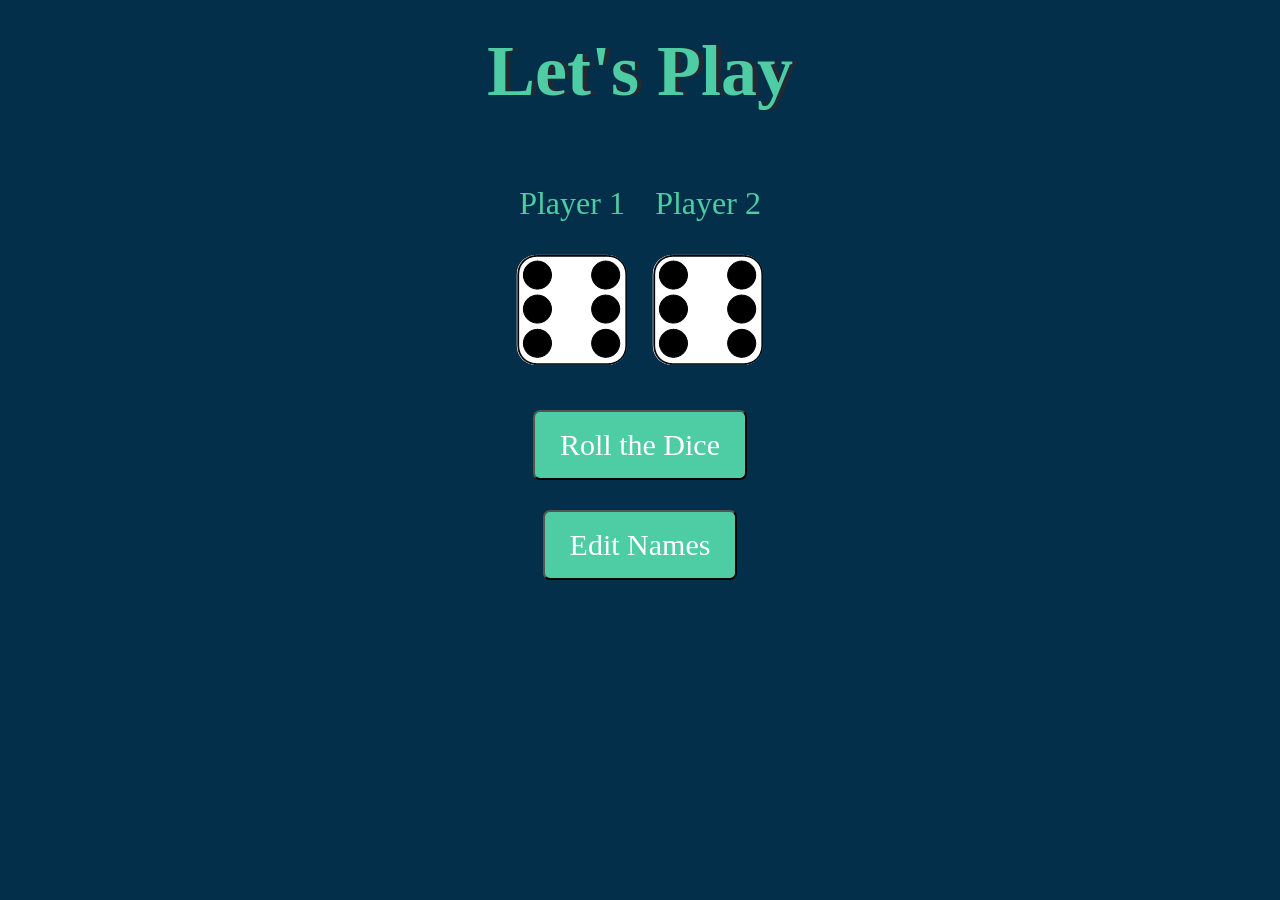
<file: index.html>
<!DOCTYPE html>
<html lang="en">
<head>
    <meta charset="UTF-8">
    <meta name="viewport" content="width=device-width, initial-scale=1.0">
    <title>Dice Game</title>
    <link rel="stylesheet" type="text/css" href="dice.css">
</head>
<body>
    <div class="container">
        <h1>Let's Play</h1>

        <div class="dice">
            <p class="Player1">Player 1</p>
            <img class="img1" src="dice6.png">
        </div>

        <div class="dice">
            <p class="Player2">Player 2</p>
            <img class="img2" src="dice6.png">
        </div>
    </div>

    <div class="container bottom">
        <button type="button" class="butn" onClick="rollTheDice()">
            Roll the Dice
        </button>
    </div>
    <div class="container bottom">
        <button type="button" class="butn" onClick="editNames()">
            Edit Names
        </button>
    </div>

    <script src="dice.js"></script>
</body>
</html>
</file>
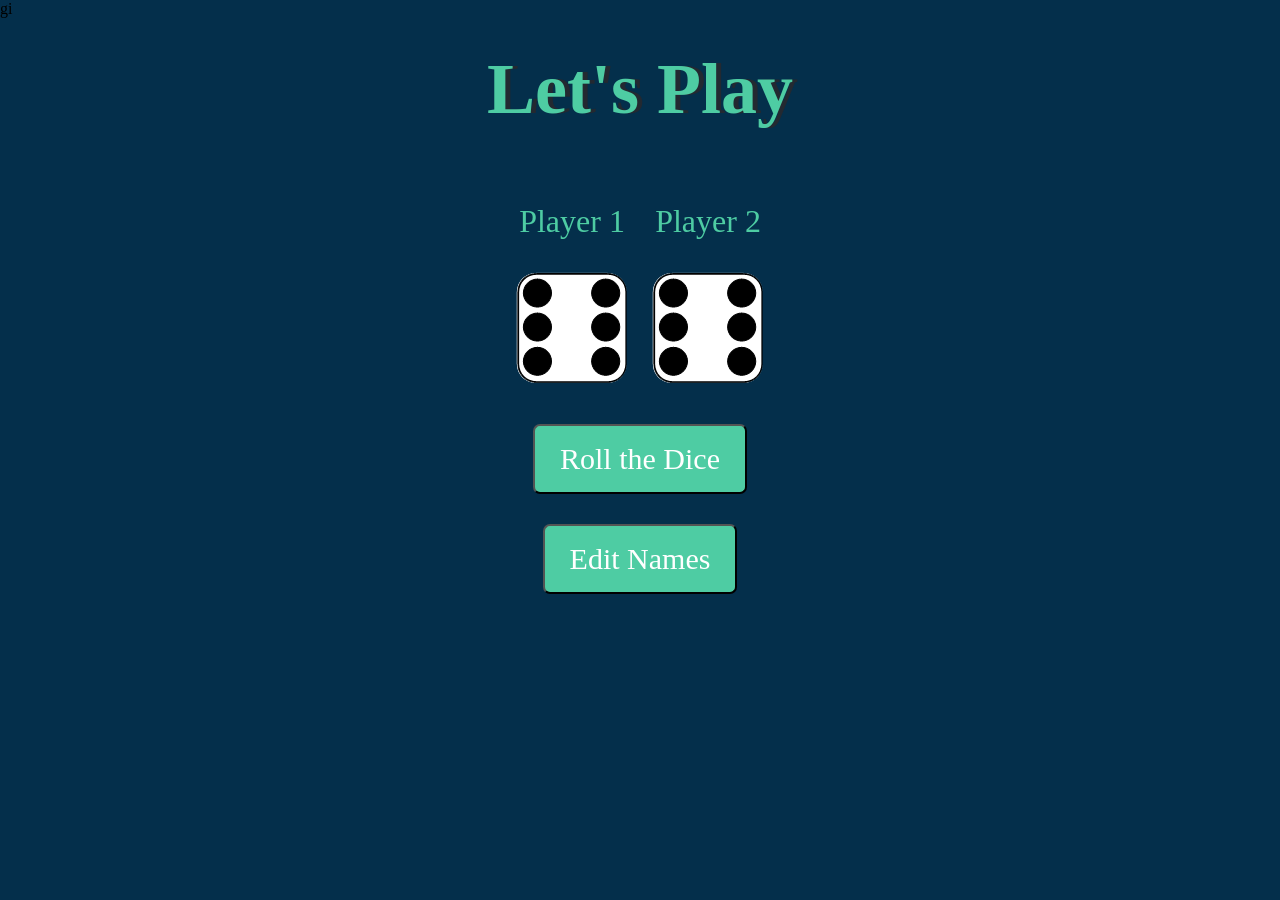
<file: dice.html>
gi<!DOCTYPE html>
<html lang="en">
<head>
    <meta charset="UTF-8">
    <meta name="viewport" content="width=device-width, initial-scale=1.0">
    <title>Dice Game</title>
    <link rel="stylesheet" type="text/css" href="dice.css">
</head>
<body>
    <div class="container">
        <h1>Let's Play</h1>

        <div class="dice">
            <p class="Player1">Player 1</p>
            <img class="img1" src="dice6.png">
        </div>

        <div class="dice">
            <p class="Player2">Player 2</p>
            <img class="img2" src="dice6.png">
        </div>
    </div>

    <div class="container bottom">
        <button type="button" class="butn" onClick="rollTheDice()">
            Roll the Dice
        </button>
    </div>
    <div class="container bottom">
        <button type="button" class="butn" onClick="editNames()">
            Edit Names
        </button>
    </div>

    <script src="dice.js"></script>
</body>
</html>
</file>
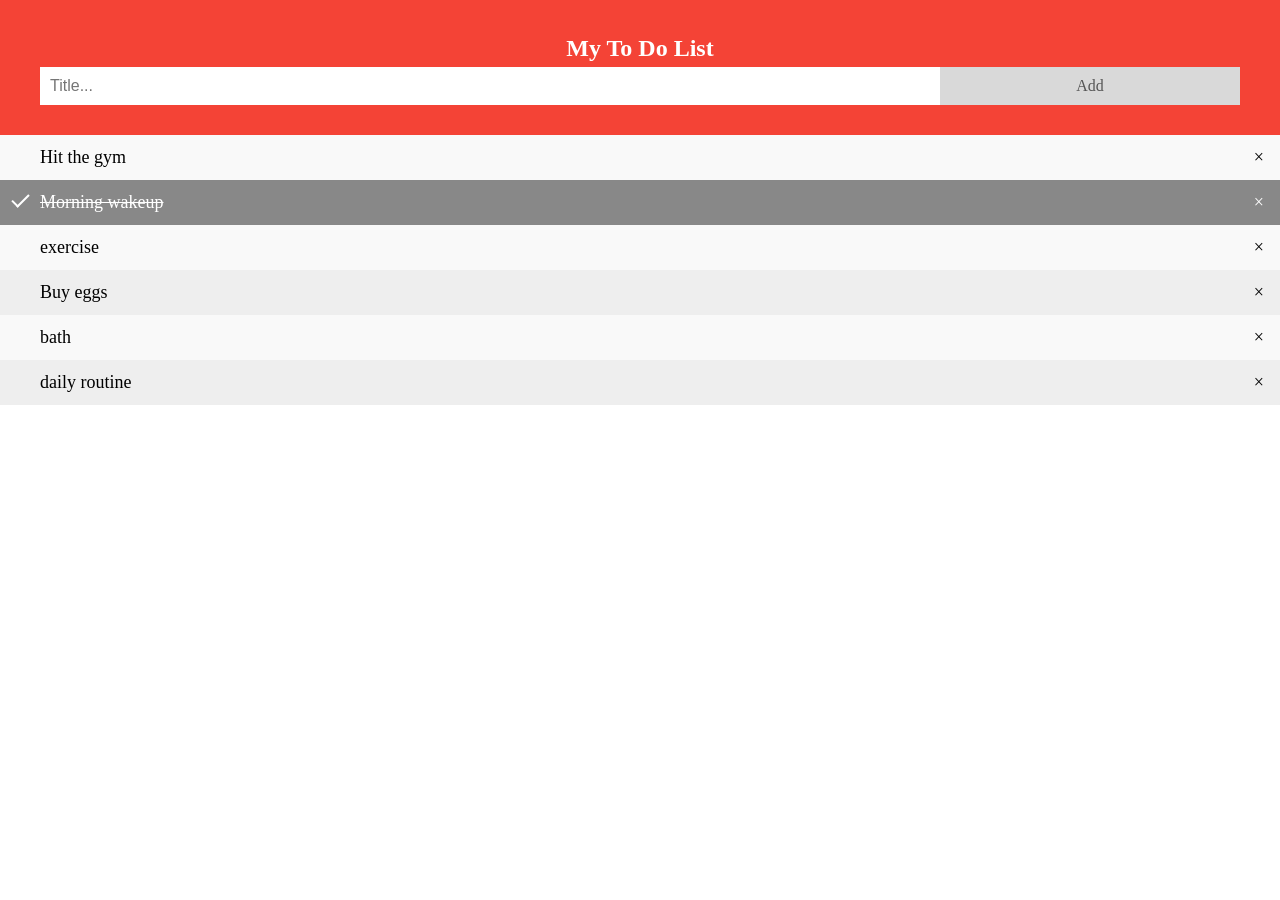
<file: To do.html>
<!DOCTYPE html>
<html>
<head>
<meta name="viewport" content="width=device-width, initial-scale=1">
<style>
body {
  margin: 0;
  min-width: 250px;
}

/* Include the padding and border in an element's total width and height */
* {
  box-sizing: border-box;
}

/* Remove margins and padding from the list */
ul {
  margin: 0;
  padding: 0;
}

/* Style the list items */
ul li {
  cursor: pointer;
  position: relative;
  padding: 12px 8px 12px 40px;
  list-style-type: none;
  background: #eee;
  font-size: 18px;
  transition: 0.2s;
  
  /* make the list items unselectable */
  -webkit-user-select: none;
  -moz-user-select: none;
  -ms-user-select: none;
  user-select: none;
}

/* Set all odd list items to a different color (zebra-stripes) */
ul li:nth-child(odd) {
  background: #f9f9f9;
}

/* Darker background-color on hover */
ul li:hover {
  background: #ddd;
}

/* When clicked on, add a background color and strike out text */
ul li.checked {
  background: #888;
  color: #fff;
  text-decoration: line-through;
}

/* Add a "checked" mark when clicked on */
ul li.checked::before {
  content: '';
  position: absolute;
  border-color: #fff;
  border-style: solid;
  border-width: 0 2px 2px 0;
  top: 10px;
  left: 16px;
  transform: rotate(45deg);
  height: 15px;
  width: 7px;
}

/* Style the close button */
.close {
  position: absolute;
  right: 0;
  top: 0;
  padding: 12px 16px 12px 16px;
}

.close:hover {
  background-color: #f44336;
  color: white;
}

/* Style the header */
.header {
  background-color: #f44336;
  padding: 30px 40px;
  color: white;
  text-align: center;
}

/* Clear floats after the header */
.header:after {
  content: "";
  display: table;
  clear: both;
}

/* Style the input */
input {
  margin: 0;
  border: none;
  border-radius: 0;
  width: 75%;
  padding: 10px;
  float: left;
  font-size: 16px;
}

/* Style the "Add" button */
.addBtn {
  padding: 10px;
  width: 25%;
  background: #d9d9d9;
  color: #555;
  float: left;
  text-align: center;
  font-size: 16px;
  cursor: pointer;
  transition: 0.3s;
  border-radius: 0;
}

.addBtn:hover {
  background-color: #bbb;
}
</style>
</head>
<body>

<div id="myDIV" class="header">
  <h2 style="margin:5px">My To Do List</h2>
  <input type="text" id="myInput" placeholder="Title...">
  <span onclick="newElement()" class="addBtn">Add</span>
</div>

<ul id="myUL">
  <li>Hit the gym</li>
  <li class="checked">Morning wakeup</li>
  <li>exercise</li>
  <li>Buy eggs</li>
  <li>bath</li>
  <li>daily routine</li>
</ul>

<script>
// Create a "close" button and append it to each list item
var myNodelist = document.getElementsByTagName("LI");
var i;
for (i = 0; i < myNodelist.length; i++) {
  var span = document.createElement("SPAN");
  var txt = document.createTextNode("\u00D7");
  span.className = "close";
  span.appendChild(txt);
  myNodelist[i].appendChild(span);
}

// Click on a close button to hide the current list item
var close = document.getElementsByClassName("close");
var i;
for (i = 0; i < close.length; i++) {
  close[i].onclick = function() {
    var div = this.parentElement;
    div.style.display = "none";
  }
}

// Add a "checked" symbol when clicking on a list item
var list = document.querySelector('ul');
list.addEventListener('click', function(ev) {
  if (ev.target.tagName === 'LI') {
    ev.target.classList.toggle('checked');
  }
}, false);

// Create a new list item when clicking on the "Add" button
function newElement() {
  var li = document.createElement("li");
  var inputValue = document.getElementById("myInput").value;
  var t = document.createTextNode(inputValue);
  li.appendChild(t);
  if (inputValue === '') {
    alert("You must write something!");
  } else {
    document.getElementById("myUL").appendChild(li);
  }
  document.getElementById("myInput").value = "";

  var span = document.createElement("SPAN");
  var txt = document.createTextNode("\u00D7");
  span.className = "close";
  span.appendChild(txt);
  li.appendChild(span);

  for (i = 0; i < close.length; i++) {
    close[i].onclick = function() {
      var div = this.parentElement;
      div.style.display = "none";
    }
  }
}
</script>

</body>
</html>
</file>
<file: dice.css>
.container {
    width: 70%;
    margin: auto;
    text-align: center;
}

.dice {
    text-align: center;
    display: inline-block;
    margin: 10px;
}

body {
    background-color: #042f4b;
    margin: 0;
}

h1 {
    margin: 30px;
    font-family: "Lobster", cursive;
    text-shadow: 5px 0 #232931;
    font-size: 4.5rem;
    color: #4ecca3;
    text-align: center;
}

p {
    font-size: 2rem;
    color: #4ecca3;
    font-family: "Indie Flower", cursive;
}

img {
    width: 100%;
}

.bottom {
    padding-top: 30px;
}

.butn {
    background: #4ecca3;
    font-family: "Indie Flower", cursive;
    border-radius: 7px;
    color: #ffff;
    font-size: 30px;
    padding: 16px 25px 16px 25px;
    text-decoration: none;
}

.butn:hover {
    background: #232931;
    text-decoration: none;
}
</file>
